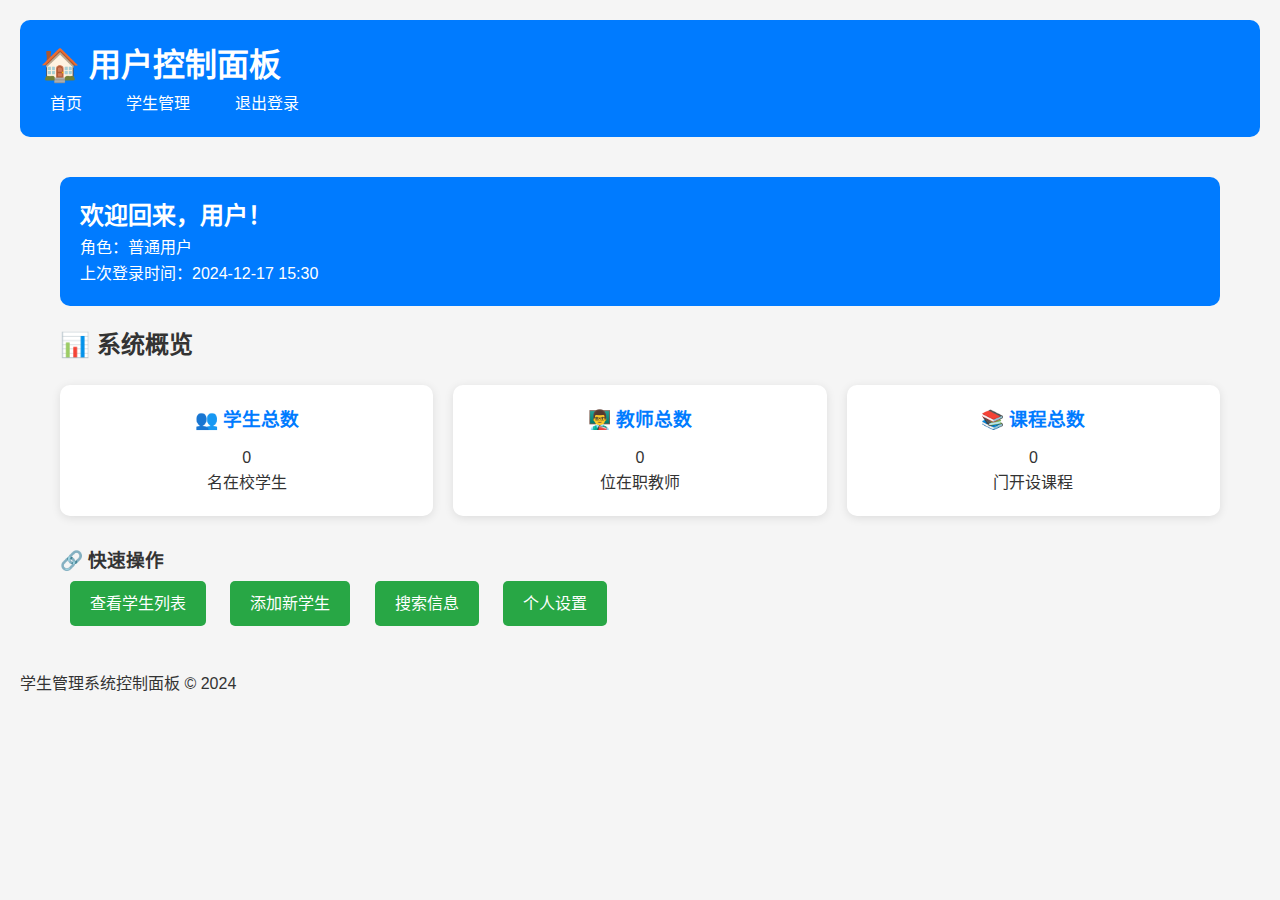
<file: dashboard.html>
<!DOCTYPE html>
<html lang="zh-CN">
<head>
    <meta charset="UTF-8">
    <meta name="viewport" content="width=device-width, initial-scale=1.0">
    <title>控制面板 - 学生管理系统</title>
    <link rel="stylesheet" href="css/style.css">
    <style>
        .dashboard-container {
            max-width: 1200px;
            margin: 20px auto;
            padding: 20px;
        }
        .user-info {
            background: #007bff;
            color: white;
            padding: 20px;
            border-radius: 10px;
            margin-bottom: 20px;
        }
        .cards {
            display: grid;
            grid-template-columns: repeat(auto-fit, minmax(250px, 1fr));
            gap: 20px;
            margin-top: 20px;
        }
        .card {
            background: white;
            padding: 20px;
            border-radius: 10px;
            box-shadow: 0 2px 10px rgba(0,0,0,0.1);
            text-align: center;
        }
        .card h3 {
            color: #007bff;
            margin-bottom: 10px;
        }
        .quick-links {
            margin-top: 30px;
        }
        .quick-links a {
            display: inline-block;
            margin: 5px 10px;
            padding: 10px 20px;
            background: #28a745;
            color: white;
            text-decoration: none;
            border-radius: 5px;
        }
    </style>
</head>
<body>
    <header>
        <h1>🏠 用户控制面板</h1>
        <nav>
            <a href="index.html">首页</a>
            <a href="students.html">学生管理</a>
            <a href="#" onclick="logout()">退出登录</a>
        </nav>
    </header>
    
    <div class="dashboard-container">
        <div class="user-info">
            <h2>欢迎回来，<span id="userName">用户</span>！</h2>
            <p>角色：<span id="userRole">普通用户</span></p>
            <p>上次登录时间：<span id="lastLogin">2024-12-17 15:30</span></p>
        </div>
        
        <h2>📊 系统概览</h2>
        <div class="cards">
            <div class="card">
                <h3>👥 学生总数</h3>
                <p id="studentCount">0</p>
                <p>名在校学生</p>
            </div>
            <div class="card">
                <h3>👨‍🏫 教师总数</h3>
                <p id="teacherCount">0</p>
                <p>位在职教师</p>
            </div>
            <div class="card">
                <h3>📚 课程总数</h3>
                <p id="courseCount">0</p>
                <p>门开设课程</p>
            </div>
        </div>
        
        <div class="quick-links">
            <h3>🔗 快速操作</h3>
            <a href="students.html">查看学生列表</a>
            <a href="add-student.html">添加新学生</a>
            <a href="search.html">搜索信息</a>
            <a href="settings.html">个人设置</a>
        </div>
    </div>
    
    <footer>
        <p>学生管理系统控制面板 © 2024</p>
    </footer>
    
    <script src="js/auth.js"></script>
    <script src="js/storage.js"></script>
    <script>
        // 页面加载时检查登录状态
        window.onload = function() {
            const user = checkAuth();
            if (user) {
                document.getElementById('userName').textContent = user.username;
                document.getElementById('userRole').textContent = user.role === 'admin' ? '管理员' : '普通用户';
                
                // 统计数据
                const students = StudentStorage.getAllStudents();
                document.getElementById('studentCount').textContent = students.length;
            }
        };
    </script>
</body>
</html>
</file>
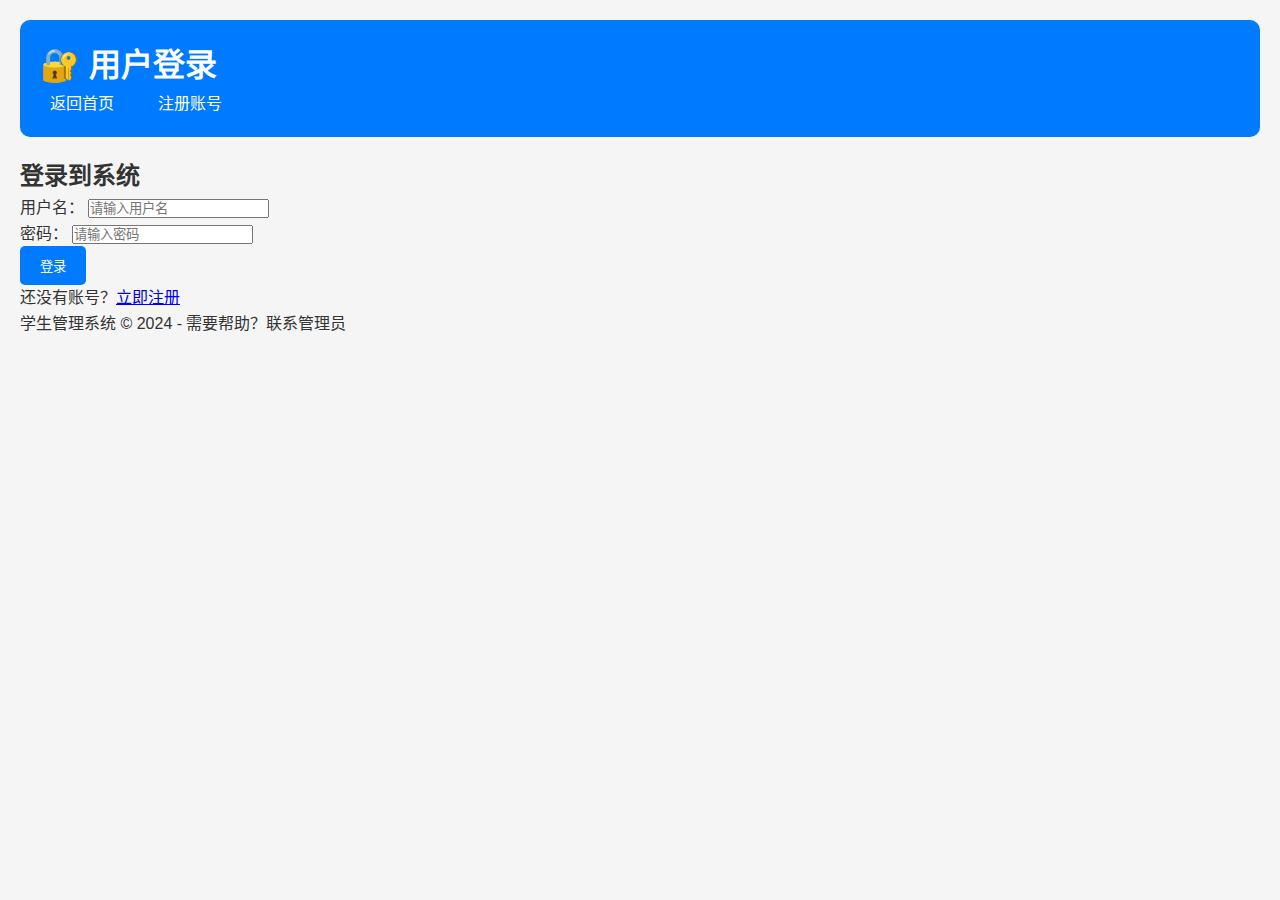
<file: login.html>
<!DOCTYPE html>
<html lang="zh-CN">
<head>
    <meta charset="UTF-8">
    <meta name="viewport" content="width=device-width, initial-scale=1.0">
    <title>登录 - 学生管理系统</title>
    <link rel="stylesheet" href="css/style.css">
</head>
<body>
    <header>
        <h1>🔐 用户登录</h1>
        <nav>
            <a href="index.html">返回首页</a>
            <a href="register.html">注册账号</a>
        </nav>
    </header>
    
    <main>
        <div class="login-form">
            <h2>登录到系统</h2>
            <form id="loginForm">
                <div class="form-group">
                    <label for="username">用户名：</label>
                    <input type="text" id="username" placeholder="请输入用户名" required>
                </div>
                
                <div class="form-group">
                    <label for="password">密码：</label>
                    <input type="password" id="password" placeholder="请输入密码" required>
                </div>
                
                <button type="button" onclick="login()">登录</button>
            </form>
            <p class="register-link">还没有账号？<a href="register.html">立即注册</a></p>
        </div>
    </main>
    
    <footer>
        <p>学生管理系统 © 2024 - 需要帮助？联系管理员</p>
    </footer>
    
    <script src="js/auth.js"></script>
</body>
</html>
</file>
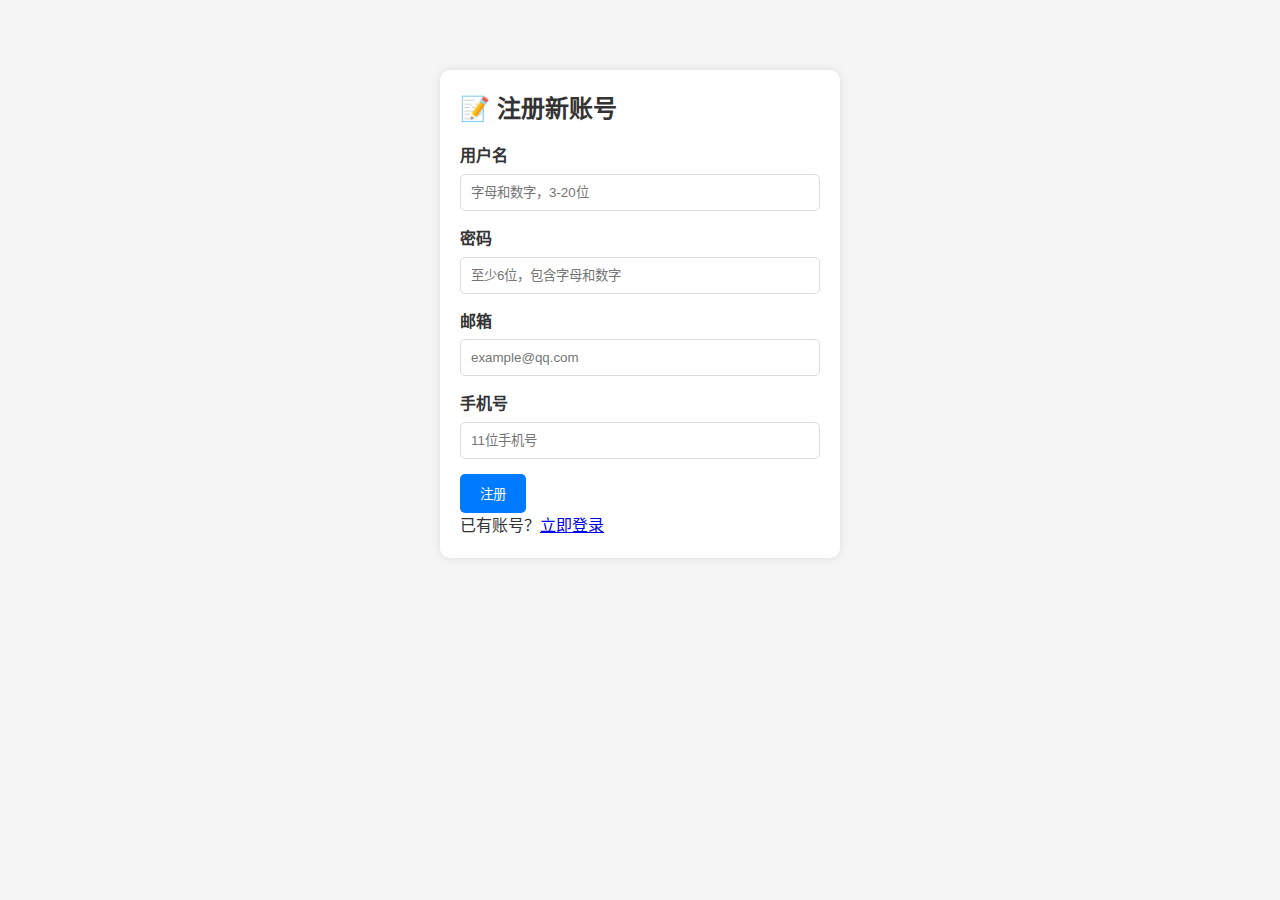
<file: register.html>
<!DOCTYPE html>
<html lang="zh-CN">
<head>
    <meta charset="UTF-8">
    <meta name="viewport" content="width=device-width, initial-scale=1.0">
    <title>注册 - 学生管理系统</title>
    <link rel="stylesheet" href="css/style.css">
    <style>
        .register-container {
            max-width: 400px;
            margin: 50px auto;
            padding: 20px;
            background: white;
            border-radius: 10px;
            box-shadow: 0 0 10px rgba(0,0,0,0.1);
        }
        .form-group {
            margin: 15px 0;
        }
        label {
            display: block;
            margin-bottom: 5px;
            font-weight: bold;
        }
        input {
            width: 100%;
            padding: 10px;
            border: 1px solid #ddd;
            border-radius: 5px;
        }
        .error {
            color: red;
            font-size: 12px;
            margin-top: 5px;
        }
    </style>
</head>
<body>
    <div class="register-container">
        <h2>📝 注册新账号</h2>
        <form id="registerForm">
            <div class="form-group">
                <label for="regUsername">用户名</label>
                <input type="text" id="regUsername" placeholder="字母和数字，3-20位" required>
                <div class="error" id="usernameError"></div>
            </div>
            
            <div class="form-group">
                <label for="regPassword">密码</label>
                <input type="password" id="regPassword" placeholder="至少6位，包含字母和数字" required>
                <div class="error" id="passwordError"></div>
            </div>
            
            <div class="form-group">
                <label for="regEmail">邮箱</label>
                <input type="email" id="regEmail" placeholder="example@qq.com" required>
                <div class="error" id="emailError"></div>
            </div>
            
            <div class="form-group">
                <label for="regPhone">手机号</label>
                <input type="tel" id="regPhone" placeholder="11位手机号" required>
                <div class="error" id="phoneError"></div>
            </div>
            
            <button type="button" onclick="handleRegister()">注册</button>
        </form>
        <p>已有账号？<a href="login.html">立即登录</a></p>
    </div>
    
    <script src="js/auth.js"></script>
    <script src="js/storage.js"></script>
</body>
</html>
</file>
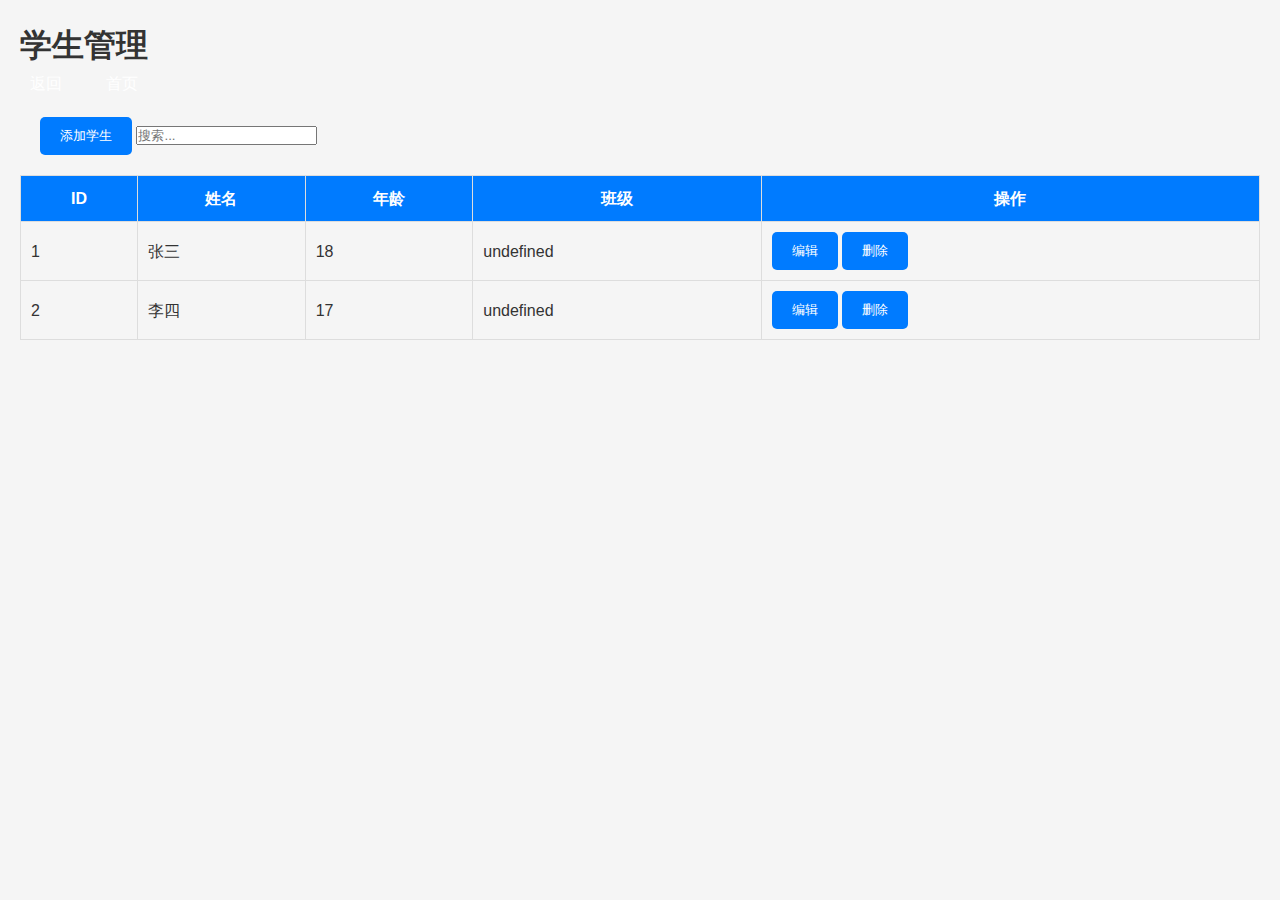
<file: students.html>
<!DOCTYPE html>
<html>
<head>
    <title>学生管理</title>
    <link rel="stylesheet" href="css/style.css">
    <style>
        table { width: 100%; border-collapse: collapse; }
        th, td { padding: 10px; border: 1px solid #ddd; }
        th { background: #007bff; color: white; }
        tr:hover { background: #f5f5f5; }
    </style>
</head>
<body>
    <h1>学生管理</h1>
    <nav>
        <a href="dashboard.html">返回</a>
        <a href="index.html">首页</a>
    </nav>
    
    <div style="margin: 20px;">
        <button onclick="showAddForm()">添加学生</button>
        <input type="text" id="search" placeholder="搜索..." onkeyup="search()">
    </div>
    
    <table id="studentTable">
        <thead>
            <tr><th>ID</th><th>姓名</th><th>年龄</th><th>班级</th><th>操作</th></tr>
        </thead>
        <tbody id="studentBody"></tbody>
    </table>
    
    <script src="js/auth.js"></script>
    <script src="js/storage.js"></script>
    <script src="js/students.js"></script>
</body>
</html>
</file>
<file: css/style.css>
/* 学生管理系统样式 */
* {
    margin: 0;
    padding: 0;
    box-sizing: border-box;
}

body {
    font-family: 'Microsoft YaHei', Arial, sans-serif;
    line-height: 1.6;
    background-color: #f5f5f5;
    color: #333;
    padding: 20px;
}

header {
    background-color: #007bff;
    color: white;
    padding: 20px;
    border-radius: 10px;
    margin-bottom: 20px;
}

nav a {
    color: white;
    text-decoration: none;
    margin-right: 20px;
    padding: 5px 10px;
    border-radius: 5px;
    transition: background-color 0.3s;
}

nav a:hover {
    background-color: rgba(255, 255, 255, 0.2);
}

button, a.button {
    padding: 10px 20px;
    background-color: #007bff;
    color: white;
    border: none;
    border-radius: 5px;
    cursor: pointer;
    transition: all 0.3s ease;
}

button:hover, a.button:hover {
    background-color: #0056b3;
    transform: translateY(-2px);
    box-shadow: 0 4px 8px rgba(0,0,0,0.1);
}
</file>
